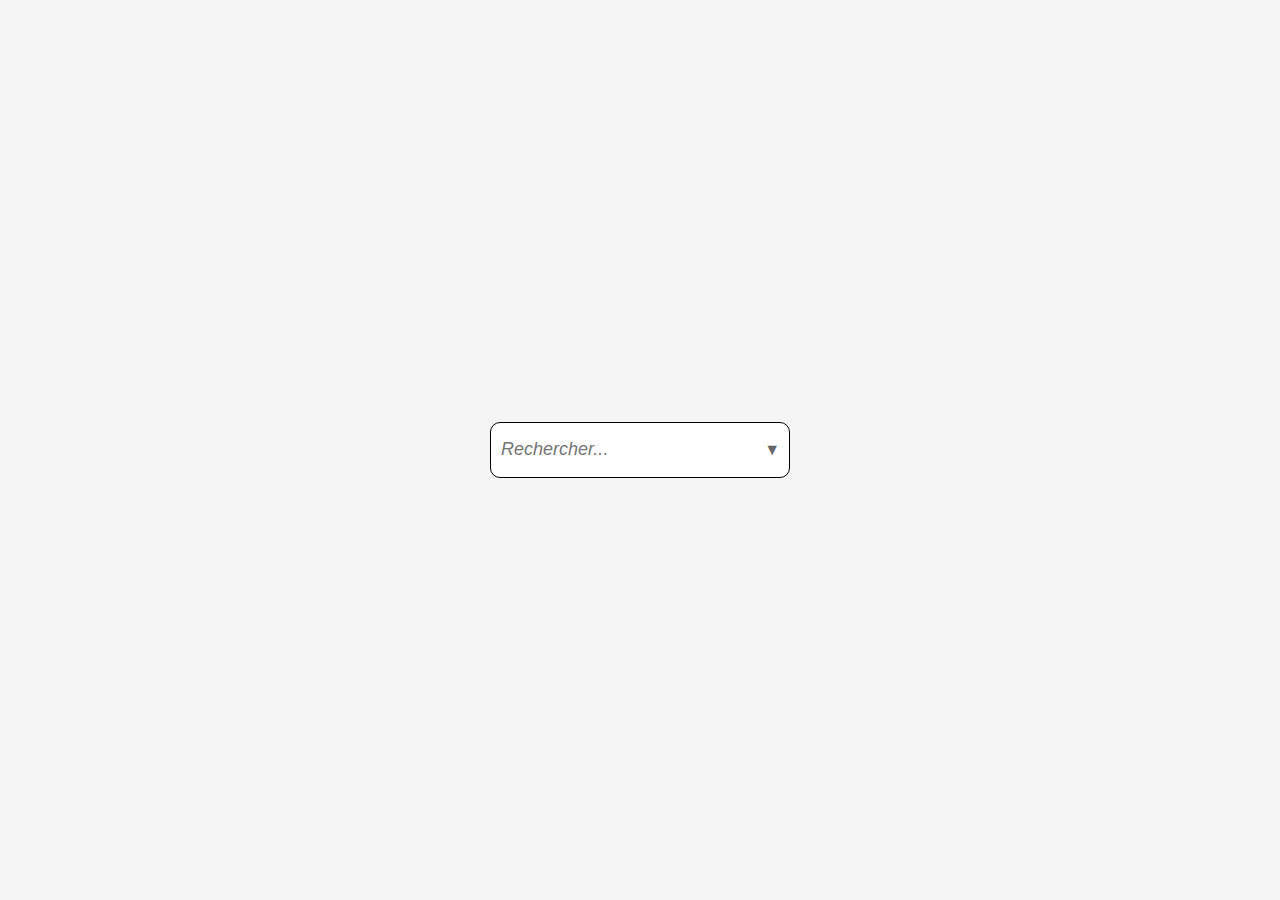
<file: dropdown/index.html>
<!DOCTYPE html>
<html lang="fr">
  <head>
    <meta charset="UTF-8" />
    <meta name="viewport" content="width=device-width, initial-scale=1.0" />
    <title>Dropdown Recherchable</title>
    <link rel="stylesheet" href="styles.css" />
  </head>
  <body>
    <div class="container">
      <div class="dropdown-container">
        <div class="dropdown-input">
          <input type="search" id="searchInput" placeholder="Rechercher..." />
          <span class="arrow">▼</span>
        </div>
        <div class="dropdown-list" id="dropdownList"></div>
      </div>
    </div>
    <script src="script.js"></script>
  </body>
</html>
</file>
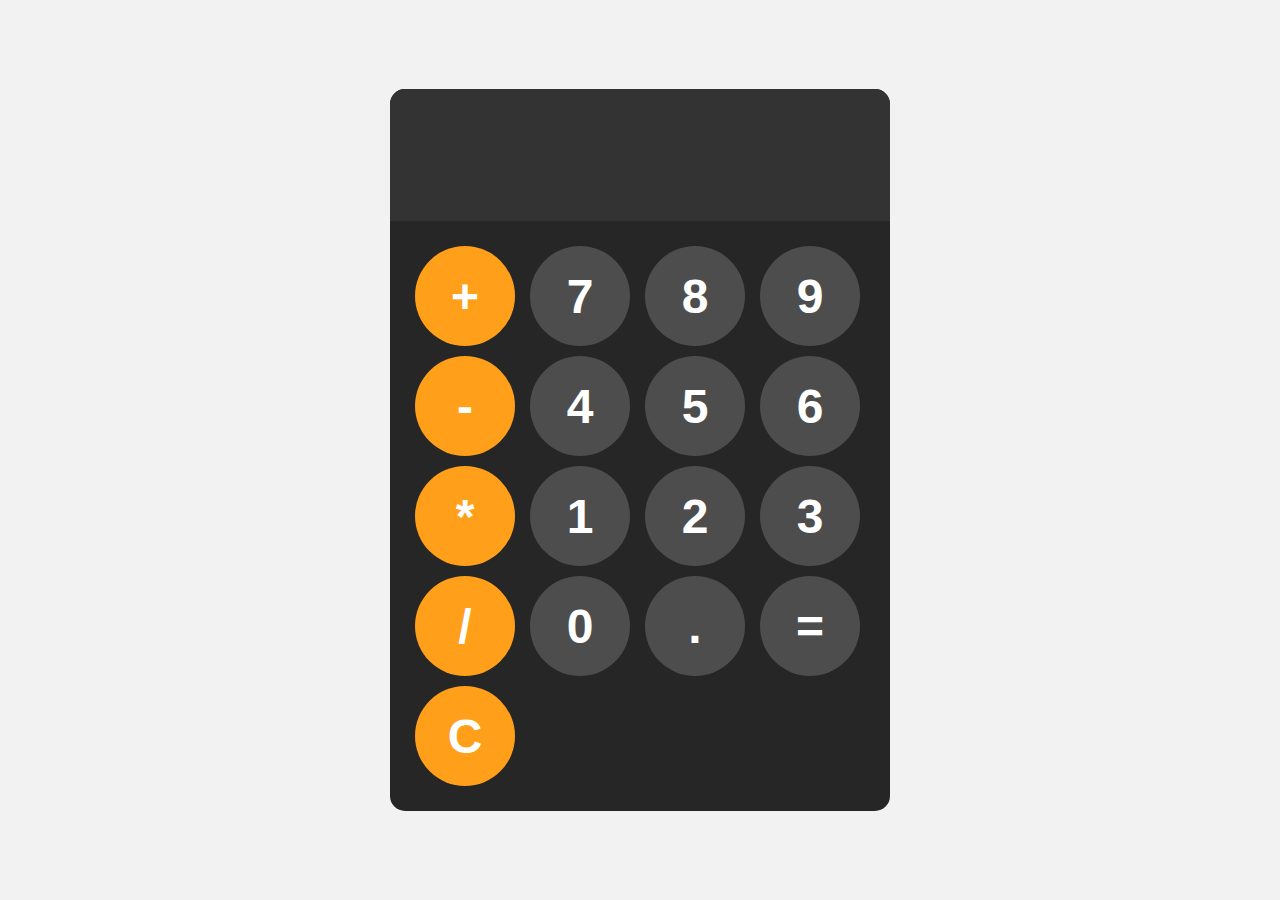
<file: pratik list panier/calculatorpratique/index.html>
<!DOCTYPE html>
<html lang="en">
  <head>
    <meta charset="UTF-8" />
    <meta name="viewport" content="width=device-width, initial-scale=1.0" />
    <title>Document</title>
    <link rel="stylesheet" href="style.css" />
  </head>
  <body>
    <div id="calculator">
      <input id="display" readonly />
      <div id="keys">
        <button onclick="appendToDisplay('+')" class="operator-btn">+</button>
        <button onclick="appendToDisplay('7')">7</button>
        <button onclick="appendToDisplay('8')">8</button>
        <button onclick="appendToDisplay('9')">9</button>
        <button onclick="appendToDisplay('-')" class="operator-btn">-</button>
        <button onclick="appendToDisplay('4')">4</button>
        <button onclick="appendToDisplay('5')">5</button>
        <button onclick="appendToDisplay('6')">6</button>
        <button onclick="appendToDisplay('*')" class="operator-btn">*</button>
        <button onclick="appendToDisplay('1')">1</button>
        <button onclick="appendToDisplay('2')">2</button>
        <button onclick="appendToDisplay('3')">3</button>
        <button onclick="appendToDisplay('/')" class="operator-btn">/</button>
        <button onclick="appendToDisplay('0')">0</button>
        <button onclick="appendToDisplay('.')">.</button>
        <button onclick="calculate()">=</button>
        <button onclick="clearDisplay()" class="operator-btn">C</button>
      </div>
    </div>

    <script src="script.js"></script>
  </body>
</html>
</file>
<file: dropdown/styles.css>
body {
    font-family: Arial, sans-serif;
    display: flex;
    justify-content: center;
    align-items: center;
    min-height: 100vh;
    margin: 0;
    background-color: #f5f5f5;
  }
  
  .container {
    width: 100%;
    max-width: 300px;
    padding: 20px;
   
  }
  
  .dropdown-container {
    position: relative;
    width: 100%;
  }
  
  .dropdown-input {
    position: relative;
    width: 100%;
  }
  
  input {
    width: 100%;
    height: 3.5rem;
    padding: 10px 30px 10px 10px;
    border: 1px solid;
    border-radius: 10px;
    font-size: 14px;
    box-sizing: border-box;
  }
  
  input:focus {
    outline: none;
    border-color: #007bff;
    box-shadow: 0 0 0 2px rgba(0, 123, 255, 0.25);
  }
  
  input::placeholder {
    font-size: large;
    font-style: italic;
  }
  
  .arrow {
    position: absolute;
    right: 10px;
    top: 50%;
    transform: translateY(-50%);
    color: #666;
    pointer-events: none;
    transition: transform 0.2s ease;
  }
  
  .arrow.open {
    transform: translateY(-50%) rotate(180deg);
  }
  
  .dropdown-list {
    display: none;
    position: absolute;
    top: 100%;
    left: 0;
    right: 0;
    background: white;
    border: 1px solid #ddd;
    border-radius: 10px;
    margin-top: 4px;
    max-height: 200px;
    overflow-y: auto;
    box-shadow: 0 2px 4px rgba(0, 0, 0, 0.1);
    z-index: 99;
  }
  
  .dropdown-list.show {
    display: block;
  }
  
  .dropdown-item {
    padding: 15px 10px;
    cursor: pointer;
  }
  
  .dropdown-item:hover {
    background-color: #ddd;
  }
  
  .no-results {
    padding: 15px 10px;
    color: #666;
    font-style: italic;
    font-size: large;
  }
</file>
<file: pratik list panier/calculatorpratique/style.css>
body {
    margin: 0;
    display: flex;
    justify-content: center;
    align-items: center;
    height: 100vh;
    background-color: hsl(0, 0%, 95%);
  }
  #calculator {
    font-family: Arial, sans-serif;
    background-color: hsl(0, 0%, 15%);
    border-radius: 15px;
    max-width: 500px;
    overflow: hidden;
  }
  #display {
    width: 100%;
    padding: 20px;
    font-size: 5rem;
    text-align: left;
    border: none;
    background-color: hsl(0, 0%, 20%);
    color: white;
  }
  #keys {
    display: grid;
    grid-template-columns: repeat(4, 1fr);
    gap: 10px;
    padding: 25px;
  }
  button {
    width: 100px;
    height: 100px;
    border-radius: 50px;
    border: none;
    background-color: hsl(0, 0%, 30%);
    color: white;
    font-size: 3rem;
    font-weight: bold;
    cursor: pointer;
  }
  button:hover {
    background-color: hsl(0, 0%, 40%);
  }
  button:active {
    background-color: hsl(0, 0%, 50%);
  }
  .operator-btn {
    background-color: hsl(35, 100%, 55%);
  }
  .operator-btn:hover {
    background-color: hsl(35, 100%, 65%);
  }
  .operator-btn:active {
    background-color: hsl(35, 100%, 75%);
  }
</file>
